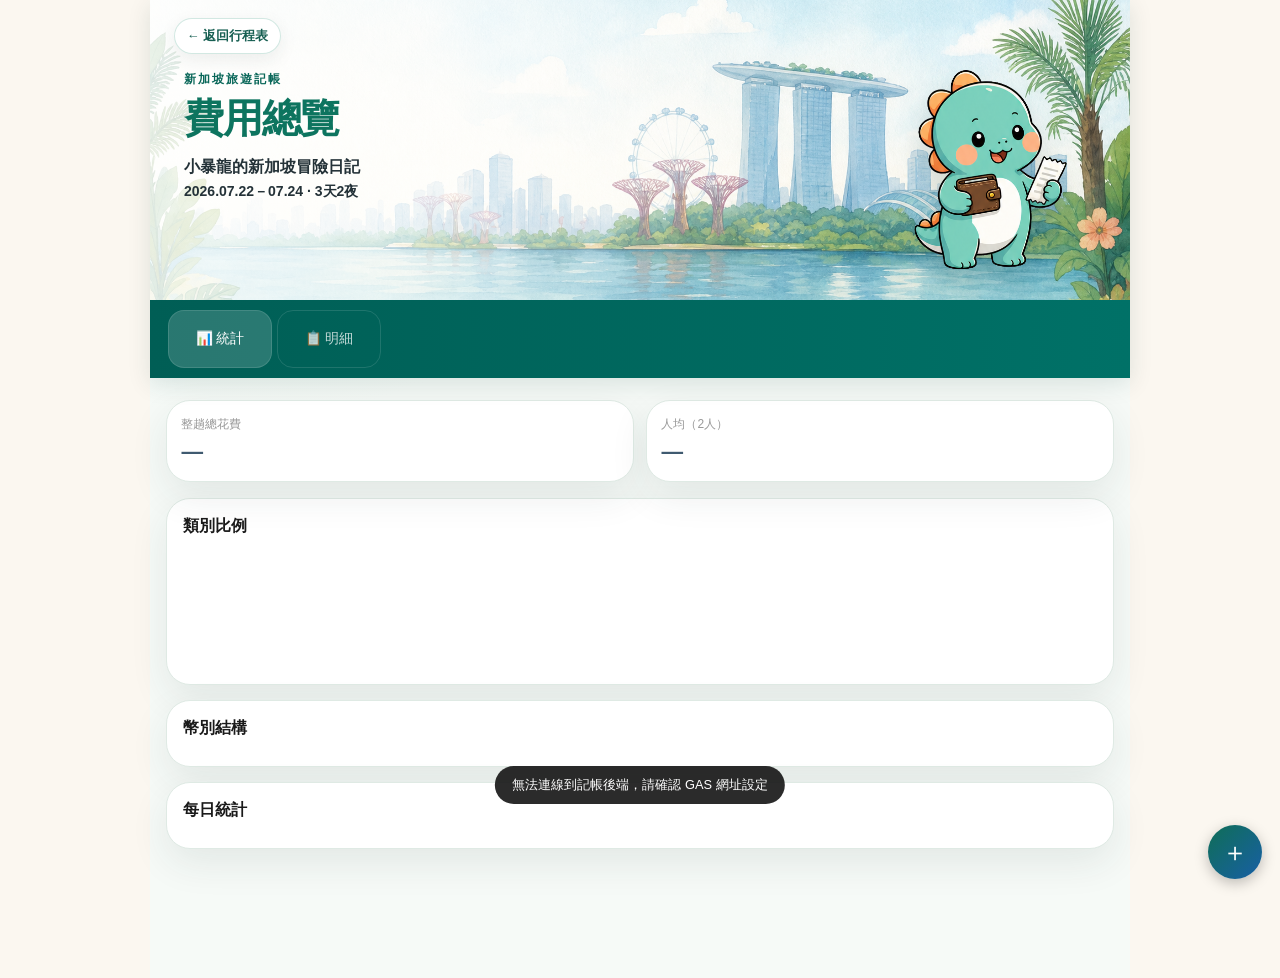
<file: singapore_expense_2026.html>
<!DOCTYPE html>
<html lang="zh-Hant">
<head>
<meta charset="UTF-8">
<meta name="viewport" content="width=device-width, initial-scale=1.0, maximum-scale=1.0">
<title>新加坡旅遊記帳</title>
<style>
  *, *::before, *::after { box-sizing: border-box; margin: 0; padding: 0; }
  html { font-size: clamp(16.5px, 2.4vw, 19px); }
  :root {
    --teal-dark: #3F5A70; --teal-mid: #7A9BAE; --teal-light: #A8C0CE; --teal-pale: #EAF1F4; --teal-border: #B7CBD6;
    --amber-dark: #8A6234; --amber-mid: #E0A85F; --amber-light: #EEC98C; --amber-pale: #FBF1E1; --amber-border: #F0D3A0;
    --blue-dark: #8A4530; --blue-mid: #E17A4C; --blue-light: #ED9F7B; --blue-pale: #FBE6DD; --blue-border: #F0BBA3;
    --coral: #C1633E; --purple: #7A5245; --pink: #C97C74; --gray: #8C8479;
    --text-primary: #1a1a1a; --text-secondary: #666; --text-hint: #999;
    --surface: #fff; --surface-2: #f7f7f5; --border: rgba(0,0,0,0.08);
    --radius: 0.625rem; --radius-sm: 0.375rem;
    --font: -apple-system, BlinkMacSystemFont, 'Segoe UI', 'Noto Sans TC', sans-serif;
  }
  html, body { font-family: var(--font); background: #FBF7F0; color: var(--text-primary); }
  body { max-width: 780px; margin: 0 auto; padding-bottom: 5rem; }

  /* 合併置頂列：Header + Tabs 一起黏在頂部 */
  .sticky-top { position: fixed; top: 0; left: 50%; transform: translateX(-50%); width: 100%; max-width: 780px; z-index: 50; }

  .hero {
    background: linear-gradient(150deg, rgba(0,0,0,0.26) 0%, rgba(0,0,0,0.1) 50%, rgba(0,0,0,0.22) 100%), linear-gradient(150deg, #5F7E93 0%, #C98A44 50%, #C85F35 100%);
    padding: 0.55rem 1.1rem 0.5rem; color: #fff; position: relative; overflow: hidden; flex-shrink: 0;
  }
  .hero-eyebrow { font-size: 0.6rem; letter-spacing: 0.1em; text-transform: uppercase; opacity: 0.85; margin-bottom: 0.15rem; }
  .hero-title { font-size: clamp(0.95rem, 2.2vw, 1.15rem); font-weight: 600; line-height: 1.2; margin-bottom: 0; }
  .hero-chips { display: flex; gap: 0.35rem; margin-top: 0.4rem; flex-wrap: wrap; align-items: center; }
  .hero-back { font-size: 0.65rem; color: #fff; text-decoration: none; opacity: 0.9; }

  .tabs { display: flex; background: var(--surface); border-bottom: 0.5px solid var(--border); }
  .tab-btn { flex: 1; padding: 0.7rem 0; text-align: center; border: none; background: none; font-family: var(--font); font-size: 0.85rem; font-weight: 500; color: var(--text-hint); cursor: pointer; position: relative; }
  .tab-btn.active { color: var(--text-primary); }
  .tab-btn.active::after { content: ''; position: absolute; bottom: 0; left: 20%; right: 20%; height: 2.5px; background: var(--teal-light); border-radius: 2px; }

  .content { padding: 1rem; padding-top: calc(1rem + var(--sticky-h, 88px)); }
  .panel { display: none; }
  .panel.active { display: block; }

  .stat-grid { display: grid; grid-template-columns: 1fr 1fr; gap: 0.75rem; margin-bottom: 1rem; }
  .stat-card { background: var(--surface); border: 0.5px solid var(--border); border-radius: var(--radius); padding: 0.9rem; }
  .stat-label { font-size: 0.72rem; color: var(--text-hint); margin-bottom: 0.3rem; }
  .stat-value { font-size: clamp(1.2rem, 2.8vw, 1.5rem); font-weight: 700; color: var(--teal-dark); }

  .section-card { background: var(--surface); border: 0.5px solid var(--border); border-radius: var(--radius); padding: 1rem; margin-bottom: 0.9rem; }
  .section-title { font-size: 0.85rem; font-weight: 600; margin-bottom: 0.7rem; color: var(--text-primary); }

  .donut-wrap { display: flex; align-items: center; gap: 1.2rem; }
  .donut-wrap svg { flex-shrink: 0; }
  .legend { display: flex; flex-direction: column; gap: 0.4rem; flex: 1; min-width: 0; }
  .legend-row { display: flex; align-items: center; justify-content: space-between; font-size: 0.78rem; padding: 0.25rem 0; gap: 0.5rem; }
  .legend-name { display: flex; align-items: center; gap: 0.4rem; color: var(--text-secondary); min-width: 0; }
  .legend-dot { width: 0.6rem; height: 0.6rem; border-radius: 50%; flex-shrink: 0; }

  /* 旅遊亮點卡 */
  .highlight-row { display: flex; justify-content: space-between; align-items: center; padding: 0.6rem 0; border-bottom: 0.5px solid var(--border); }
  .highlight-row:last-child { border-bottom: none; }
  .highlight-label { font-size: 0.72rem; color: var(--text-hint); margin-bottom: 0.2rem; }
  .highlight-main { font-size: 0.85rem; font-weight: 600; }
  .highlight-sub { font-size: 0.74rem; color: var(--text-secondary); }
  .highlight-amt { font-size: 0.95rem; font-weight: 700; color: var(--teal-dark); text-align: right; white-space: nowrap; }
  .highlight-amt-sub { font-size: 0.72rem; color: var(--text-hint); text-align: right; }

  /* 每日 Accordion */
  .day-accordion { border: 0.5px solid var(--border); border-radius: var(--radius); overflow: hidden; margin-bottom: 0.6rem; }
  .day-accordion:last-child { margin-bottom: 0; }
  .day-summary { display: flex; align-items: center; justify-content: space-between; padding: 0.75rem 0.9rem; background: var(--surface); cursor: pointer; user-select: none; gap: 0.6rem; }
  .day-summary-left { display: flex; align-items: center; gap: 0.6rem; min-width: 0; }
  .day-badge { background: var(--teal-pale); color: var(--teal-dark); border-radius: 0.4rem; padding: 0.25rem 0.5rem; font-size: 0.72rem; font-weight: 700; white-space: nowrap; flex-shrink: 0; }
  .day-summary-name { font-size: 0.85rem; font-weight: 600; }
  .day-summary-sub { font-size: 0.72rem; color: var(--text-hint); margin-top: 0.1rem; }
  .day-summary-right { display: flex; align-items: center; gap: 0.6rem; flex-shrink: 0; }
  .day-summary-amount { font-size: 0.9rem; font-weight: 700; color: var(--teal-dark); text-align: right; }
  .day-chevron { color: var(--text-hint); font-size: 0.72rem; transition: transform 0.2s; }
  .day-accordion.open .day-chevron { transform: rotate(180deg); }
  .day-detail { display: none; background: var(--surface-2); padding: 0.75rem 0.9rem; border-top: 0.5px solid var(--border); }
  .day-accordion.open .day-detail { display: block; }
  .mini-cat-row { display: flex; align-items: center; gap: 0.5rem; margin-bottom: 0.45rem; }
  .mini-cat-label { font-size: 0.72rem; color: var(--text-secondary); min-width: 4.4rem; flex-shrink: 0; white-space: nowrap; overflow: hidden; text-overflow: ellipsis; }
  .mini-bar-track { flex: 1; background: var(--border); border-radius: 4px; height: 0.45rem; }
  .mini-bar-fill { height: 100%; border-radius: 4px; }
  .mini-cat-amt { font-size: 0.72rem; color: var(--text-hint); min-width: 4.4rem; text-align: right; flex-shrink: 0; }
  .day-record { display: flex; align-items: center; justify-content: space-between; gap: 0.6rem; padding: 0.5rem 0; border-top: 0.5px solid var(--border); }
  .day-record-main { min-width: 0; }
  .day-record-desc { font-size: 0.78rem; font-weight: 500; }
  .day-record-place { font-size: 0.7rem; color: var(--text-hint); overflow: hidden; text-overflow: ellipsis; white-space: nowrap; }
  .day-record-amt { font-size: 0.78rem; font-weight: 700; color: var(--teal-dark); text-align: right; flex-shrink: 0; }
  .day-record-amt-sub { font-size: 0.68rem; color: var(--text-hint); text-align: right; }

  .expense-item { background: var(--surface); border: 0.5px solid var(--border); border-radius: var(--radius); padding: 0.8rem 0.9rem; margin-bottom: 0.6rem; }
  .expense-top { display: flex; justify-content: space-between; align-items: flex-start; gap: 0.5rem; }
  .expense-place { font-size: 0.88rem; font-weight: 600; }
  .expense-desc { font-size: 0.76rem; color: var(--text-secondary); margin-top: 0.15rem; }
  .expense-amt { font-size: 0.95rem; font-weight: 700; color: var(--teal-dark); white-space: nowrap; }
  .expense-meta { display: flex; gap: 0.4rem; margin-top: 0.5rem; flex-wrap: wrap; }
  .chip { background: rgba(255,255,255,0.18); border: 0.5px solid rgba(255,255,255,0.3); border-radius: 20px; padding: 0.1rem 0.55rem; font-size: 0.65rem; color: #fff; }
  .expense-del { font-size: 0.72rem; color: var(--coral); background: none; border: none; margin-top: 0.5rem; cursor: pointer; padding: 0; }

  .empty-hint { text-align: center; color: var(--text-hint); font-size: 0.82rem; padding: 2rem 0; }

  .fab { position: fixed; right: 1.1rem; bottom: 1.3rem; width: 3.4rem; height: 3.4rem; border-radius: 50%;
    background: linear-gradient(135deg, #0F6E56, #185FA5); color: #fff; border: none; font-size: 1.6rem;
    box-shadow: 0 4px 14px rgba(0,0,0,0.25); z-index: 200; }

  .modal-backdrop { display: none; position: fixed; inset: 0; background: rgba(0,0,0,0.5); z-index: 900; align-items: flex-end; justify-content: center; }
  .modal-backdrop.active { display: flex; }
  .modal-sheet { background: #fff; width: 100%; max-width: 780px; max-height: 88vh; overflow-y: auto; border-radius: 1rem 1rem 0 0; padding: 1.1rem 1.1rem 1.5rem; }
  .modal-head { display: flex; justify-content: space-between; align-items: center; margin-bottom: 0.9rem; }
  .modal-title { font-size: 1rem; font-weight: 600; }
  .modal-close { background: none; border: none; font-size: 1.3rem; color: var(--text-hint); cursor: pointer; }

  .form-group { margin-bottom: 0.85rem; }
  .form-label { font-size: 0.78rem; color: var(--text-secondary); margin-bottom: 0.3rem; display: block; }
  .form-input, .form-select, .form-textarea {
    width: 100%; padding: 0.55rem 0.7rem; border: 0.5px solid var(--border); border-radius: var(--radius-sm);
    font-size: 0.88rem; font-family: var(--font); background: var(--surface-2); color: var(--text-primary);
  }
  .form-textarea { resize: vertical; min-height: 2.5rem; }
  .form-row { display: flex; gap: 0.6rem; }
  .form-row > * { flex: 1; }

  .pill-group { display: flex; gap: 0.4rem; flex-wrap: wrap; }
  .pill { padding: 0.4rem 0.75rem; border-radius: 20px; border: 0.5px solid var(--border); background: var(--surface-2);
    font-size: 0.78rem; cursor: pointer; color: var(--text-secondary); }
  .pill.selected { background: var(--teal-light); color: #fff; border-color: var(--teal-light); }

  .receipt-box { border: 1.5px dashed var(--border); border-radius: var(--radius); padding: 1rem; text-align: center; margin-bottom: 0.9rem; background: linear-gradient(180deg, #fff, var(--surface-2)); }
  .receipt-actions { display: grid; grid-template-columns: 1fr; gap: 0.55rem; }
  .receipt-action { min-height: 3.8rem; display: flex; align-items: center; justify-content: center; gap: 0.45rem; font-weight: 700; }
  .receipt-action span { font-size: 1.15rem; line-height: 1; }
  .receipt-action small { font-size: 0.68rem; font-weight: 500; color: var(--text-hint); }
  .receipt-preview { max-width: 100%; max-height: 12rem; border-radius: var(--radius-sm); margin-bottom: 0.6rem; border: 0.5px solid var(--border); }
  .receipt-preview-actions { display: flex; justify-content: center; gap: 0.5rem; flex-wrap: wrap; margin-bottom: 0.6rem; }
  .btn { padding: 0.55rem 1rem; border-radius: var(--radius-sm); border: none; font-size: 0.82rem; font-family: var(--font); cursor: pointer; }
  .btn-outline { background: var(--surface-2); color: var(--text-primary); border: 0.5px solid var(--border); }
  .btn-primary { background: var(--teal-dark); color: #fff; }
  .btn-primary:disabled { opacity: 0.5; }
  .btn-block { width: 100%; padding: 0.75rem; font-size: 0.9rem; font-weight: 600; border-radius: var(--radius); }

  .toast { position: fixed; bottom: 6rem; left: 50%; transform: translateX(-50%); background: rgba(20,20,20,0.9);
    color: #fff; padding: 0.55rem 1.1rem; border-radius: 20px; font-size: 0.8rem; z-index: 1000; display: none; }
  @media (max-width: 520px) {
    .form-row { flex-direction: column; gap: 0.85rem; }
    .receipt-action { min-height: 3.2rem; }
  }
</style>
<meta name="theme-color" content="#1F8A70">
<meta name="description" content="Dino's Singapore Adventure｜小暴龍的新加坡冒險日記">
<meta property="og:title" content="Dino's Singapore Adventure">
<meta property="og:description" content="小暴龍的新加坡冒險日記">
<meta property="og:type" content="website">
<link rel="manifest" href="manifest.webmanifest">
<link rel="icon" href="assets/dino/dino-guide.svg" type="image/svg+xml">
<link rel="stylesheet" href="css/modern.css">
</head>
<body class="page-expense">

<div class="sticky-top">
<div class="hero expense-hero">
  <a class="expense-back-link" href="index.html" aria-label="返回行程表">← 返回行程表</a>
  <img class="expense-hero-dino" src="assets/dino/dino-budget-wallet.png" alt="小暴龍會計">
  <div class="hero-eyebrow">新加坡旅遊記帳</div>
  <div class="hero-title">費用總覽</div>
  <div class="hero-subtitle">小暴龍的新加坡冒險日記</div>
  <div class="hero-date">2026.07.22－07.24 · 3天2夜</div>
</div>

<div class="tabs">
  <button class="tab-btn active" onclick="switchTab('stats')">📊 統計</button>
  <button class="tab-btn" onclick="switchTab('list')">📋 明細</button>
</div>
</div>

<div class="content">

  <div id="loadStatus" style="display:none;font-size:0.72rem;color:var(--text-hint);margin-bottom:0.5rem;">更新資料中…</div>

  <div class="panel active" id="panel-stats">
    <div class="stat-grid">
      <div class="stat-card">
        <div class="stat-label">整趟總花費</div>
        <div class="stat-value" id="statTotal">—</div>
      </div>
      <div class="stat-card">
        <div class="stat-label">人均（2人）</div>
        <div class="stat-value" id="statPerPerson">—</div>
      </div>
    </div>

    <div class="section-card">
      <div class="section-title">類別比例</div>
      <div class="donut-wrap">
        <svg id="donutSvg" width="120" height="120" viewBox="0 0 120 120"></svg>
        <div class="legend" id="categoryLegend"></div>
      </div>
    </div>

    <div class="section-card">
      <div class="section-title">幣別結構</div>
      <div id="currencyBreakdown"></div>
    </div>

    <div class="section-card" id="highlightCard" style="display:none;">
      <div class="section-title">旅遊亮點</div>
      <div id="highlightContent"></div>
    </div>

    <div class="section-card">
      <div class="section-title">每日統計</div>
      <div id="dailyBreakdown"></div>
    </div>
  </div>

  <div class="panel" id="panel-list">
    <div id="expenseList"></div>
    <div class="empty-hint" id="emptyHint" style="display:none;">還沒有任何記錄，點右下角 ＋ 開始記帳</div>
  </div>

</div>

<button class="fab" onclick="openAddModal()">＋</button>

<div class="modal-backdrop" id="addModal" onclick="if(event.target===this) closeAddModal()">
  <div class="modal-sheet">
    <div class="modal-head">
      <div class="modal-title">新增記帳</div>
      <button class="modal-close" onclick="closeAddModal()">✕</button>
    </div>

    <div class="receipt-box" id="receiptBox">
      <div id="receiptPreviewWrap"></div>
      <input type="file" id="receiptInput" accept="image/*" style="display:none;" onchange="onReceiptSelected(event)">
      <div class="receipt-actions">
        <button type="button" class="btn btn-outline receipt-action" onclick="document.getElementById('receiptInput').click()"><span>📸</span>上傳 / 拍攝收據<small>照片圖庫或相機</small></button>
      </div>
      <button type="button" class="btn btn-primary" id="parseBtn" style="display:none;margin-top:0.6rem;" onclick="parseReceipt()">🔍 解析收據</button>
      <div id="parseStatus" style="font-size:0.75rem;color:var(--text-hint);margin-top:0.5rem;"></div>
    </div>

    <div class="form-group">
      <label class="form-label">地點／店名</label>
      <input class="form-input" id="fPlace" placeholder="例如：松發肉骨茶">
    </div>

    <div class="form-group">
      <label class="form-label">類別</label>
      <div class="pill-group" id="categoryPills">
        <button type="button" class="pill selected" data-val="餐飲" onclick="selectPill(this,'category')">🍜 餐飲</button>
        <button type="button" class="pill" data-val="交通" onclick="selectPill(this,'category')">🚗 交通</button>
        <button type="button" class="pill" data-val="購物/雜支" onclick="selectPill(this,'category')">🛍 購物/雜支</button>
        <button type="button" class="pill" data-val="門票" onclick="selectPill(this,'category')">🎡 門票</button>
        <button type="button" class="pill" data-val="住宿" onclick="selectPill(this,'category')">🏨 住宿</button>
        <button type="button" class="pill" data-val="機票" onclick="selectPill(this,'category')">✈ 機票</button>
        <button type="button" class="pill" data-val="保險/通訊" onclick="selectPill(this,'category')">🛡 保險/通訊</button>
      </div>
    </div>

    <div class="form-group">
      <label class="form-label">日期</label>
      <div class="pill-group" id="datePills">
        <button type="button" class="pill selected" data-val="7/22（三)" onclick="selectPill(this,'date')">7/22（三）</button>
        <button type="button" class="pill" data-val="7/23（四)" onclick="selectPill(this,'date')">7/23（四）</button>
        <button type="button" class="pill" data-val="7/24（五)" onclick="selectPill(this,'date')">7/24（五）</button>
      </div>
    </div>

    <div class="form-group">
      <label class="form-label">說明</label>
      <input class="form-input" id="fDescription" placeholder="例如：晚餐、早餐、車資">
    </div>

    <div class="form-group form-row">
      <div>
        <label class="form-label">金額</label>
        <input class="form-input" id="fAmount" type="number" inputmode="decimal" placeholder="0">
      </div>
      <div>
        <label class="form-label">幣別</label>
        <div class="pill-group" id="currencyPills">
          <button type="button" class="pill selected" data-val="SGD" onclick="selectPill(this,'currency')">S$ SGD</button>
          <button type="button" class="pill" data-val="TWD" onclick="selectPill(this,'currency')">NT$ TWD</button>
          <button type="button" class="pill" data-val="USD" onclick="selectPill(this,'currency')">$ USD</button>
        </div>
      </div>
    </div>

    <div class="form-group">
      <label class="form-label">品項明細</label>
      <textarea class="form-textarea" id="fItems" placeholder="例如：咖椰吐司 x2、Iced Milk Tea x2"></textarea>
    </div>

    <div class="form-group">
      <label class="form-label">備註</label>
      <textarea class="form-textarea" id="fNote"></textarea>
    </div>

    <button class="btn btn-primary btn-block" id="saveBtn" onclick="saveExpense()">💾 儲存記帳</button>
  </div>
</div>

<div class="toast" id="toast"></div>

<script>
  // ⚠️ 部署完 GAS 後，把下面換成你實際的 exec 網址
  const GAS_URL = 'https://script.google.com/macros/s/AKfycbxk-0wqric9gQQD6NucVGZUI4C-ucXVLYnNl1yI2jvODXwqSGuZmS9a2Eu194Ri1EcG7w/exec';
  const TRIP = 'singapore';

  const CATEGORY_COLORS = {
    '機票': '#4F8FA8',
    '住宿': '#E9B44C',
    '門票': '#F4A261',
    '樂園門票': '#F4A261',
    '交通': '#2A9D8F',
    '市內交通': '#2A9D8F',
    '餐飲': '#E76F51',
    '保險/通訊': '#6C8EAD',
    '購物/雜支': '#A8B5A2'
  };
  const FX_RATE = { SGD: 24.8, USD: 32.1, TWD: 1 };
  const CURRENCY_SYMBOL = { SGD: 'S$', USD: '$', TWD: 'NT$' };

  let selected = { currency: 'SGD', category: '餐飲', date: '7/22（三)' };

  function updateStickyHeight() {
    const el = document.querySelector('.sticky-top');
    if (el) document.documentElement.style.setProperty('--sticky-h', el.offsetHeight + 'px');
  }
  window.addEventListener('load', updateStickyHeight);
  window.addEventListener('resize', updateStickyHeight);
  updateStickyHeight();
  let allRows = [];

  function switchTab(id) {
    document.querySelectorAll('.tab-btn').forEach(b => b.classList.remove('active'));
    document.querySelectorAll('.panel').forEach(p => p.classList.remove('active'));
    document.getElementById('panel-' + id).classList.add('active');
    event.target.classList.add('active');
  }

  function selectPill(el, group) {
    el.parentElement.querySelectorAll('.pill').forEach(p => p.classList.remove('selected'));
    el.classList.add('selected');
    selected[group] = el.dataset.val;
  }

  function openAddModal() { document.getElementById('addModal').classList.add('active'); }
  function closeAddModal() {
    document.getElementById('addModal').classList.remove('active');
    resetForm();
  }

  function resetForm() {
    document.getElementById('fPlace').value = '';
    document.getElementById('fDescription').value = '';
    document.getElementById('fAmount').value = '';
    document.getElementById('fItems').value = '';
    document.getElementById('fNote').value = '';
    document.getElementById('receiptPreviewWrap').innerHTML = '';
    document.getElementById('parseBtn').style.display = 'none';
    document.getElementById('parseStatus').textContent = '';
    document.getElementById('receiptInput').value = '';
    receiptBase64 = null;
    receiptMediaType = null;
  }

  let receiptBase64 = null;
  let receiptMediaType = null;

  function setReceiptImage(dataUrl) {
    receiptBase64 = dataUrl.split(',')[1];
    receiptMediaType = (dataUrl.match(/^data:([^;]+);/) || [])[1] || 'image/jpeg';
    document.getElementById('receiptPreviewWrap').innerHTML =
      '<img class="receipt-preview" src="' + dataUrl + '" alt="收據預覽">' +
      '<div class="receipt-preview-actions">' +
      '<button type="button" class="btn btn-outline" onclick="clearReceipt()">✕ 清除照片</button>' +
      '<button type="button" class="btn btn-outline" onclick="document.getElementById(\'receiptInput\').click()">← 重新上傳</button>' +
      '</div>';
    document.getElementById('parseBtn').style.display = 'inline-block';
    document.getElementById('parseStatus').textContent = '已加入收據照片';
  }

  function clearReceipt() {
    document.getElementById('receiptPreviewWrap').innerHTML = '';
    document.getElementById('parseBtn').style.display = 'none';
    document.getElementById('parseStatus').textContent = '';
    document.getElementById('receiptInput').value = '';
    receiptBase64 = null;
    receiptMediaType = null;
  }

  function onReceiptSelected(evt) {
    const file = evt.target.files[0];
    if (!file) return;
    receiptMediaType = file.type || 'image/jpeg';
    const reader = new FileReader();
    reader.onload = function(e) {
      setReceiptImage(e.target.result);
    };
    reader.readAsDataURL(file);
  }

  async function parseReceipt() {
    if (!receiptBase64) return;
    const statusEl = document.getElementById('parseStatus');
    statusEl.textContent = '解析中，請稍候…';
    try {
      const res = await fetch(GAS_URL, {
        method: 'POST',
        headers: { 'Content-Type': 'text/plain;charset=utf-8' },
        body: JSON.stringify({ action: 'parseReceipt', image: receiptBase64, mediaType: receiptMediaType })
      });
      const result = await res.json();
      if (!result.success) {
        statusEl.textContent = '解析失敗：' + (result.error || '未知錯誤');
        return;
      }
      const d = result.data;
      if (d.place) document.getElementById('fPlace').value = d.place;
      if (d.description) document.getElementById('fDescription').value = d.description;
      if (d.amount) document.getElementById('fAmount').value = d.amount;
      if (d.items) document.getElementById('fItems').value = d.items;
      if (d.currency) {
        document.querySelectorAll('#currencyPills .pill').forEach(p => {
          p.classList.toggle('selected', p.dataset.val === d.currency);
        });
        selected.currency = d.currency;
      }
      if (d.category) {
        document.querySelectorAll('#categoryPills .pill').forEach(p => {
          p.classList.toggle('selected', p.dataset.val === d.category);
        });
        selected.category = d.category;
      }
      statusEl.textContent = '✅ 解析完成，請確認欄位是否正確';
    } catch (err) {
      statusEl.textContent = '解析發生錯誤，請手動輸入';
    }
  }

  async function saveExpense() {
    const amount = parseFloat(document.getElementById('fAmount').value);
    if (!amount || amount <= 0) {
      showToast('請輸入正確的金額');
      return;
    }
    const payload = {
      action: 'saveExpense',
      trip: TRIP,
      date: selected.date,
      place: document.getElementById('fPlace').value,
      description: document.getElementById('fDescription').value,
      amount: amount,
      currency: selected.currency,
      category: selected.category,
      items: document.getElementById('fItems').value,
      note: document.getElementById('fNote').value
    };
    const saveBtn = document.getElementById('saveBtn');
    saveBtn.disabled = true;
    try {
      const res = await fetch(GAS_URL, {
        method: 'POST',
        headers: { 'Content-Type': 'text/plain;charset=utf-8' },
        body: JSON.stringify(payload)
      });
      const result = await res.json();
      if (result.success) {
        showToast('已儲存！');
        closeAddModal();
        loadData(true);
      } else {
        showToast('儲存失敗：' + (result.error || ''));
      }
    } catch (err) {
      showToast('連線失敗，請稍後再試');
    }
    saveBtn.disabled = false;
  }

  async function deleteExpense(row) {
    if (!confirm('確定要刪除這筆記錄嗎？')) return;
    try {
      const res = await fetch(GAS_URL, {
        method: 'POST',
        headers: { 'Content-Type': 'text/plain;charset=utf-8' },
        body: JSON.stringify({ action: 'deleteExpense', trip: TRIP, row: row })
      });
      const result = await res.json();
      if (result.success) { showToast('已刪除'); loadData(true); }
      else showToast('刪除失敗');
    } catch (err) { showToast('連線失敗'); }
  }

  function showToast(msg) {
    const t = document.getElementById('toast');
    t.textContent = msg;
    t.style.display = 'block';
    setTimeout(() => t.style.display = 'none', 2200);
  }

  function twdOf(row) {
    const amt = Number(row['金額']) || 0;
    const cur = row['幣別'] || 'TWD';
    return Math.round(amt * (FX_RATE[cur] || 1));
  }

  const LOCAL_CACHE_KEY = 'expenseCache_' + TRIP;

  function readLocalCache() {
    try {
      const raw = localStorage.getItem(LOCAL_CACHE_KEY);
      return raw ? JSON.parse(raw) : null;
    } catch (err) { return null; }
  }

  function writeLocalCache(rows) {
    try {
      localStorage.setItem(LOCAL_CACHE_KEY, JSON.stringify({ rows: rows, savedAt: Date.now() }));
    } catch (err) { /* 容量不足或無痕模式時忽略即可 */ }
  }

  function showLoadingState(isLoading) {
    const el = document.getElementById('loadStatus');
    if (el) el.style.display = isLoading ? 'block' : 'none';
  }

  // forceFresh = true：存檔/刪除後呼叫，一律等待網路回應，不先顯示本地快取，避免看到存檔前的舊資料
  // forceFresh = false（預設）：一般開啟頁面，先顯示本地快取讓畫面秒開，背景再換成最新資料
  async function loadData(forceFresh) {
    if (!forceFresh) {
      const cached = readLocalCache();
      if (cached && cached.rows) {
        allRows = cached.rows;
        renderStats();
        renderList();
      } else {
        showLoadingState(true);
      }
    } else {
      showLoadingState(true);
    }

    try {
      const res = await fetch(GAS_URL + '?trip=' + TRIP);
      const result = await res.json();
      if (!result.success) { showToast('讀取失敗：' + result.error); showLoadingState(false); return; }
      allRows = result.rows || [];
      writeLocalCache(allRows);
      renderStats();
      renderList();
    } catch (err) {
      if (!(readLocalCache() && !forceFresh)) {
        showToast('無法連線到記帳後端，請確認 GAS 網址設定');
      }
    }
    showLoadingState(false);
  }

  const CATEGORY_ICONS = {
    '機票': '✈', '住宿': '🏨', '門票': '🎡', '交通': '🚗',
    '餐飲': '🍜', '保險/通訊': '🛡', '購物/雜支': '🛍'
  };
  // 標準日期 key（不含星期文字），用來把 Sheet 回傳的各種日期格式歸到同一天
  const DAY_META = {
    '7/22': { label: 'Day 1', full: '7/22（三)' },
    '7/23': { label: 'Day 2', full: '7/23（四)' },
    '7/24': { label: 'Day 3', full: '7/24（五)' }
  };
  const DAY_ORDER = Object.keys(DAY_META);

  // 防呆：Google Sheet 常把看起來像日期的字串自動轉成 Date，讀回來可能變成
  // "2026/7/22"、"2026-07-22"、ISO 字串、或原本存進去的 "7/22（三)"，這裡統一轉成 "7/22" 這種 key
  function normalizeDayKey(raw) {
    if (!raw) return '';
    const s = String(raw).trim();
    let m = s.match(/^(\d{4})-(\d{2})-(\d{2})T/);          // ISO 帶時間
    if (m) return parseInt(m[2]) + '/' + parseInt(m[3]);
    m = s.match(/^(\d{4})[\/\-.](\d{1,2})[\/\-.](\d{1,2})/); // 2026/7/22、2026-07-22
    if (m) return parseInt(m[2]) + '/' + parseInt(m[3]);
    m = s.match(/^(\d{1,2})\/(\d{1,2})/);                    // 7/22、7/22（三)
    if (m) return parseInt(m[1]) + '/' + parseInt(m[2]);
    return s;
  }
  function dayFullLabel(key) { return (DAY_META[key] && DAY_META[key].full) || key; }
  function dayBadge(key) { return (DAY_META[key] && DAY_META[key].label) || '—'; }

  function renderStats() {
    const total = allRows.reduce((s, r) => s + twdOf(r), 0);
    document.getElementById('statTotal').textContent = total ? 'NT$' + total.toLocaleString() : '—';
    document.getElementById('statPerPerson').textContent = total ? 'NT$' + Math.round(total / 2).toLocaleString() : '—';

    const catTotals = {};
    allRows.forEach(r => {
      const cat = r['類別'] || '購物/雜支';
      catTotals[cat] = (catTotals[cat] || 0) + twdOf(r);
    });
    const catKeys = Object.keys(catTotals);
    renderDonut(catKeys, catTotals, total || 1);
    document.getElementById('categoryLegend').innerHTML = catKeys.map(k => {
      const pct = total ? (catTotals[k] / total * 100).toFixed(1) : '0';
      return '<div class="legend-row"><span class="legend-name"><span class="legend-dot" style="background:' + (CATEGORY_COLORS[k] || '#999') + '"></span>' + k + '</span><span>NT$' + catTotals[k].toLocaleString() + '（' + pct + '%）</span></div>';
    }).join('') || '<div class="empty-hint">尚無資料</div>';

    const curTotals = {};
    allRows.forEach(r => {
      const cur = r['幣別'] || 'TWD';
      curTotals[cur] = (curTotals[cur] || 0) + (Number(r['金額']) || 0);
    });
    document.getElementById('currencyBreakdown').innerHTML = Object.keys(curTotals).map(cur =>
      '<div class="legend-row"><span class="legend-name">' + (CURRENCY_SYMBOL[cur] || '') + ' ' + cur + '</span><span>' + curTotals[cur].toLocaleString() + '（≈NT$' + Math.round(curTotals[cur] * (FX_RATE[cur] || 1)).toLocaleString() + '）</span></div>'
    ).join('') || '<div class="empty-hint">尚無資料</div>';

    renderHighlights(allRows);
    renderDayAccordions(allRows);
  }

  // SVG 甜甜圈圖（沿用沖繩版做法，改吃 { catKey: 金額 } 物件）
  function renderDonut(keys, totals, total) {
    const cx = 60, cy = 60, r = 48, inner = 28;
    let angle = -Math.PI / 2;
    let paths = '';
    keys.forEach(k => {
      const v = totals[k];
      if (!v) return;
      const sweep = (v / total) * 2 * Math.PI;
      const x1 = cx + r * Math.cos(angle), y1 = cy + r * Math.sin(angle);
      angle += sweep;
      const x2 = cx + r * Math.cos(angle), y2 = cy + r * Math.sin(angle);
      const xi1 = cx + inner * Math.cos(angle), yi1 = cy + inner * Math.sin(angle);
      const xi2 = cx + inner * Math.cos(angle - sweep), yi2 = cy + inner * Math.sin(angle - sweep);
      const large = sweep > Math.PI ? 1 : 0;
      const color = CATEGORY_COLORS[k] || '#999';
      paths += '<path d="M' + x1.toFixed(1) + ',' + y1.toFixed(1) + ' A' + r + ',' + r + ' 0 ' + large + ',1 ' + x2.toFixed(1) + ',' + y2.toFixed(1) + ' L' + xi1.toFixed(1) + ',' + yi1.toFixed(1) + ' A' + inner + ',' + inner + ' 0 ' + large + ',0 ' + xi2.toFixed(1) + ',' + yi2.toFixed(1) + ' Z" fill="' + color + '" opacity="0.92"/>';
    });
    document.getElementById('donutSvg').innerHTML = paths;
  }

  // 旅遊亮點卡：最大一筆消費、最花錢的一天
  function renderHighlights(rows) {
    const valid = rows.filter(r => (Number(r['金額']) || 0) > 0);
    const card = document.getElementById('highlightCard');
    if (!valid.length) { card.style.display = 'none'; return; }
    card.style.display = 'block';

    const maxRec = valid.reduce((a, b) => twdOf(b) > twdOf(a) ? b : a);
    const cur = maxRec['幣別'] || 'TWD';
    const symbol = CURRENCY_SYMBOL[cur] || '';

    const dayTotals = DAY_ORDER.map(key => ({
      key, total: valid.filter(r => normalizeDayKey(r['日期']) === key).reduce((s, r) => s + twdOf(r), 0)
    }));
    const maxDay = dayTotals.reduce((a, b) => b.total > a.total ? b : a);

    document.getElementById('highlightContent').innerHTML =
      '<div class="highlight-row">' +
        '<div><div class="highlight-label">最大一筆</div>' +
        '<div class="highlight-main">' + (maxRec['說明'] || maxRec['地點/店名'] || maxRec['地點／店名'] || '') + '</div>' +
        '<div class="highlight-sub">' + (maxRec['地點/店名'] || maxRec['地點／店名'] || '') + '</div></div>' +
        '<div><div class="highlight-amt">' + symbol + (Number(maxRec['金額'])||0).toLocaleString() + '</div>' +
        (cur !== 'TWD' ? '<div class="highlight-amt-sub">≈ NT$' + twdOf(maxRec).toLocaleString() + '</div>' : '') + '</div>' +
      '</div>' +
      '<div class="highlight-row">' +
        '<div><div class="highlight-label">最花錢的一天</div>' +
        '<div class="highlight-main">' + dayFullLabel(maxDay.key) + '</div></div>' +
        '<div class="highlight-amt">NT$' + Math.round(maxDay.total).toLocaleString() + '</div>' +
      '</div>';
  }

  // 每日 Accordion：預設收合，展開顯示當日類別 mini bar + 逐筆明細
  function renderDayAccordions(rows) {
    const container = document.getElementById('dailyBreakdown');
    container.innerHTML = '';
    const keys = DAY_ORDER.slice();
    // 若資料裡出現不在既定日期清單的 key（例如行程外的日期），補到最後
    rows.forEach(r => { const k = normalizeDayKey(r['日期']) || '未分類'; if (!keys.includes(k)) keys.push(k); });

    if (!rows.length) { container.innerHTML = '<div class="empty-hint">尚無資料</div>'; return; }

    keys.forEach(key => {
      const dayRows = rows.filter(r => (normalizeDayKey(r['日期']) || '未分類') === key);
      const dayTotal = dayRows.reduce((s, r) => s + twdOf(r), 0);

      const acc = document.createElement('div');
      acc.className = 'day-accordion';

      const summary = document.createElement('div');
      summary.className = 'day-summary';
      summary.innerHTML =
        '<div class="day-summary-left">' +
          '<div class="day-badge">' + dayBadge(key) + '</div>' +
          '<div><div class="day-summary-name">' + dayFullLabel(key) + '</div>' +
          '<div class="day-summary-sub">' + dayRows.length + ' 筆消費</div></div>' +
        '</div>' +
        '<div class="day-summary-right">' +
          '<div class="day-summary-amount">NT$' + Math.round(dayTotal).toLocaleString() + '</div>' +
          '<div class="day-chevron">▼</div>' +
        '</div>';
      summary.onclick = () => acc.classList.toggle('open');

      const detail = document.createElement('div');
      detail.className = 'day-detail';

      if (!dayRows.length) {
        detail.innerHTML = '<div class="empty-hint" style="padding:0.5rem 0;">本日無消費記錄</div>';
      } else {
        const catAmt = {};
        dayRows.forEach(r => {
          const cat = r['類別'] || '購物/雜支';
          catAmt[cat] = (catAmt[cat] || 0) + twdOf(r);
        });
        const dayMax = Math.max(...Object.values(catAmt), 1);
        const miniBars = Object.keys(catAmt).map(cat => {
          const amt = catAmt[cat];
          return '<div class="mini-cat-row">' +
            '<div class="mini-cat-label">' + (CATEGORY_ICONS[cat] || '📦') + ' ' + cat + '</div>' +
            '<div class="mini-bar-track"><div class="mini-bar-fill" style="width:' + Math.round(amt / dayMax * 100) + '%;background:' + (CATEGORY_COLORS[cat] || '#999') + '"></div></div>' +
            '<div class="mini-cat-amt">NT$' + Math.round(amt).toLocaleString() + '</div>' +
          '</div>';
        }).join('');

        const recRows = dayRows.map(r => {
          const cur = r['幣別'] || 'TWD';
          const symbol = CURRENCY_SYMBOL[cur] || '';
          const twd = twdOf(r);
          return '<div class="day-record">' +
            '<div class="day-record-main">' +
              '<div class="day-record-desc">' + (r['說明'] || '') + '</div>' +
              '<div class="day-record-place">' + (r['地點/店名'] || r['地點／店名'] || '') + '</div>' +
            '</div>' +
            '<div>' +
              '<div class="day-record-amt">' + symbol + (Number(r['金額'])||0).toLocaleString() + '</div>' +
              (cur !== 'TWD' ? '<div class="day-record-amt-sub">≈ NT$' + twd.toLocaleString() + '</div>' : '') +
            '</div>' +
          '</div>';
        }).join('');

        detail.innerHTML = miniBars + recRows;
      }

      acc.appendChild(summary);
      acc.appendChild(detail);
      container.appendChild(acc);
    });
  }

  function renderList() {
    const listEl = document.getElementById('expenseList');
    const emptyEl = document.getElementById('emptyHint');
    if (!allRows.length) {
      listEl.innerHTML = '';
      emptyEl.style.display = 'block';
      return;
    }
    emptyEl.style.display = 'none';
    listEl.innerHTML = allRows.slice().reverse().map(r => {
      const cur = r['幣別'] || 'TWD';
      const amount = Number(r['金額']) || 0;
      const twd = twdOf(r);
      const category = r['類別'] || '';
      const items = r['品項明細'] || r['品項'] || '';
      return '<div class="expense-item">' +
        '<div class="expense-top">' +
          '<div><div class="expense-place">' + (r['地點/店名'] || r['地點／店名'] || '') + '</div>' +
          '<div class="expense-desc">' + (r['說明'] || '') + '</div></div>' +
          '<div><div class="expense-amt">' + (CURRENCY_SYMBOL[cur] || '') + amount.toLocaleString() + '</div>' +
          (cur !== 'TWD' ? '<div class="day-record-amt-sub">≈ NT$' + twd.toLocaleString() + '</div>' : '') + '</div>' +
        '</div>' +
        '<div class="expense-meta">' +
          '<span class="chip">' + (r['日期'] || '') + '</span>' +
          '<span class="chip">' + ((CATEGORY_ICONS[category] || '') + ' ' + category).trim() + '</span>' +
        '</div>' +
        (items ? '<div class="expense-desc" style="margin-top:0.4rem;">🧾 ' + items + '</div>' : '') +
        (r['備註'] ? '<div class="expense-desc" style="margin-top:0.4rem;">📝 ' + r['備註'] + '</div>' : '') +
        '<button class="expense-del" onclick="deleteExpense(' + r._row + ')">刪除</button>' +
      '</div>';
    }).join('');
  }

  loadData();
</script>

<script src="js/app.js" defer></script>
</body>
</html>
</file>
<file: css/modern.css>
:root{--brand:#1F8A70;--brand-light:#4DB6AC;--accent:#FFC857;--bg:#F6FAF7;--danger:#E76F51;--ink:#243238;--muted:#68777b;--card:#fff;--line:#dfeae4;--shadow:0 14px 38px rgba(36,50,56,.09);--r:24px}
html{font-size:16px;scroll-behavior:smooth}body{max-width:980px!important;background:radial-gradient(circle at 10% 0,#e4f6ed,transparent 32%),var(--bg)!important;color:var(--ink)!important;padding-bottom:92px}.sticky-top{max-width:980px!important;background:rgba(246,250,247,.88);backdrop-filter:blur(18px);box-shadow:0 1px 0 rgba(36,50,56,.08)}
.hero{min-height:190px;padding:24px 28px 22px!important;background:linear-gradient(125deg,#0e705b,#33a889)!important;border-radius:0 0 34px 34px;color:#fff;isolation:isolate}.hero:before{content:"";position:absolute;inset:0;background:radial-gradient(circle at 75% 18%,rgba(255,255,255,.24),transparent 22%),linear-gradient(180deg,transparent 55%,rgba(0,0,0,.08));z-index:-1}.hero:after{content:""!important;width:170px;height:170px;right:16px!important;top:14px!important;background:url('../assets/dino/dino-guide.svg') center/contain no-repeat;opacity:1!important}.hero-eyebrow{font-size:.72rem!important;font-weight:800;letter-spacing:.16em!important}.hero-title{font-size:clamp(1.45rem,5vw,2.25rem)!important;max-width:60%;font-weight:900!important;line-height:1.12!important;margin-top:8px}.hero-title:after{content:"\A小暴龍的新加坡冒險日記";white-space:pre;font-size:.78rem;font-weight:600;opacity:.86}.hero-chips{margin-top:16px!important}.chip{padding:6px 12px!important;background:rgba(255,255,255,.16)!important;border:1px solid rgba(255,255,255,.24)!important;font-weight:700}
.tab-bar,.tabs{padding:9px 10px 8px;gap:5px;overflow-x:auto;background:transparent!important;border:0!important}.tab-btn{min-width:82px;border-radius:16px!important;padding:9px 8px!important}.tab-btn.active{background:#fff;color:var(--brand)!important;box-shadow:0 7px 20px rgba(31,138,112,.12)}.tab-btn:after{display:none}.tab-dot{display:none}.tab-label{font-weight:800!important}.tab-sub{font-size:.62rem!important}
.tab-content,.content{padding:22px 16px!important;padding-top:calc(22px + var(--sticky-h,270px))!important}.day-header{border:0!important;border-radius:var(--r)!important;padding:20px!important;box-shadow:var(--shadow);background:#fff!important}.day-num{color:var(--brand)!important;font-weight:900!important}.day-date{color:var(--ink)!important;font-size:1rem!important}.day-tagline{color:var(--muted)!important}.timeline{padding-left:32px}.timeline:before{left:10px!important;width:2px!important;background:linear-gradient(var(--brand-light),#dbe9e2)!important}.dot{left:-28px!important;width:16px!important;height:16px!important;border:4px solid var(--bg)!important;box-shadow:0 0 0 2px var(--brand-light)!important}.entry{margin-bottom:16px!important}.card,.budget-card,.mrt-card,.info-card,.section-card,.stat-card{border:1px solid var(--line)!important;border-radius:var(--r)!important;box-shadow:var(--shadow);transition:.2s ease;background:var(--card)!important}.card{padding:18px!important}.card:hover{transform:translateY(-2px);box-shadow:0 18px 44px rgba(36,50,56,.12)}.card-title{font-size:1rem!important;font-weight:850!important}.card-time{background:var(--brand)!important}.tag{padding:4px 9px!important}.tip{border-radius:14px!important;background:#f0f8f4!important;border-left:4px solid var(--accent);padding:10px 12px!important}.tip:before{content:"🦖 小暴龍提醒：";font-weight:800;color:var(--brand)}
.budget-head-bar{background:linear-gradient(115deg,var(--brand),var(--brand-light))!important;padding:20px!important}.budget-total{background:#eaf7f1!important}.budget-total-label,.budget-total-amt{color:var(--brand)!important}.expense-fab{width:auto!important;height:56px!important;border-radius:18px!important;padding:0 20px;right:max(18px,calc((100vw - 940px)/2));background:linear-gradient(135deg,var(--brand),#126d9a)!important;font-size:0!important}.expense-fab:after{content:"🧾  Travel Wallet";font-size:.9rem;font-weight:850}.lock-btn,.btn-primary{background:var(--brand)!important}.lock-screen{background:#fff;border:1px solid var(--line);border-radius:var(--r);box-shadow:var(--shadow)}
@media(max-width:520px){.hero{min-height:174px;padding:20px 18px!important}.hero:after{width:132px;height:132px;right:0!important;top:28px!important}.hero-title{max-width:67%;font-size:1.45rem!important}.tab-content,.content{padding-left:12px!important;padding-right:12px!important}.tab-bar{justify-content:flex-start}.card-head{flex-direction:column-reverse}.card-time{align-self:flex-start}.expense-fab{right:14px}}
@media(prefers-reduced-motion:reduce){*{scroll-behavior:auto!important;transition:none!important}}
/* 2026 visual direction: illustrated hero + compact-on-scroll navigation */
.sticky-top{transition:transform .28s ease,box-shadow .28s ease;background:#075f55}.hero{min-height:300px!important;padding:40px 34px 30px!important;background:linear-gradient(180deg,rgba(181,229,255,.96),rgba(225,247,241,.96))!important;color:var(--ink)!important;border-radius:0!important}.hero:before{background:radial-gradient(circle at 85% 15%,#fff 0 5%,transparent 6%),radial-gradient(circle at 75% 28%,rgba(255,255,255,.8) 0 7%,transparent 8%),linear-gradient(180deg,transparent 62%,rgba(31,138,112,.16))!important}.hero:after{background:url('../assets/dino/dino-hero-camera.png') center/contain no-repeat!important;width:220px!important;height:250px!important;right:3%!important;top:40px!important;filter:drop-shadow(0 16px 14px rgba(20,65,55,.18))}.hero-eyebrow{color:#0b685a;opacity:1!important}.hero-title{font-size:clamp(2rem,6vw,3.35rem)!important;max-width:62%;color:#0d745f!important;letter-spacing:-.03em}.hero-title:after{content:"\A小暴龍的新加坡冒險日記\A2026.07.22－07.24 · 3天2夜"!important;color:#243238;font-size:.88rem!important;line-height:2}.chip{background:#fff!important;color:#175f52!important;border-color:rgba(31,138,112,.18)!important}.tab-bar{background:linear-gradient(90deg,#005e55,#007167)!important;padding:10px 18px!important}.tab-btn{color:rgba(255,255,255,.76)!important}.tab-btn.active{background:rgba(255,255,255,.16)!important;color:#fff!important;box-shadow:none}.sticky-top.is-compact .hero{height:0!important;min-height:0!important;padding-top:0!important;padding-bottom:0!important;opacity:0;pointer-events:none}.sticky-top.is-compact .tab-bar{padding-top:6px!important;padding-bottom:6px!important}.sticky-top.is-compact .tab-sub{display:none}.sticky-top.is-compact .tab-btn{padding:7px 8px!important}.adventure-dashboard{max-width:980px;margin:0 auto;padding:calc(var(--sticky-h,390px) + 18px) 16px 6px}.quick-actions{display:grid;grid-template-columns:repeat(6,1fr);gap:10px;background:#fff;border:1px solid var(--line);border-radius:26px;padding:18px;box-shadow:var(--shadow)}.quick-actions a{display:flex;flex-direction:column;align-items:center;gap:7px;text-align:center;text-decoration:none;color:var(--ink);font-weight:800;font-size:.72rem;padding:13px 6px;border-radius:18px;background:#fbfdfc;border:1px solid #edf3ef}.quick-actions span{font-size:1.45rem}.dashboard-grid{display:grid;grid-template-columns:repeat(4,1fr);gap:12px;margin-top:14px}.dash-card{min-height:150px;padding:18px;border-radius:22px;background:#fff;border:1px solid var(--line);box-shadow:var(--shadow)}.dash-kicker{color:var(--brand);font-size:.78rem;font-weight:900;margin-bottom:12px}.dash-main{font-size:1.2rem;margin-bottom:8px}.dash-card p{font-size:.75rem;color:var(--muted);line-height:1.5;margin-top:8px}.weather-card{background:linear-gradient(145deg,#edf9ff,#fff)}.dino-tip-card{display:flex;align-items:flex-end;justify-content:space-between;overflow:hidden}.dino-tip-card img{width:88px;max-height:110px;object-fit:contain}.tab-content{padding-top:20px!important}.tab-content::before{content:"行程總覽";display:block;font-size:1.4rem;font-weight:900;color:#0b685a;margin:2px 2px 18px}.sticky-top.is-compact + .adventure-dashboard{padding-top:92px}
@media(max-width:760px){.hero{min-height:260px!important;padding:28px 20px!important}.hero:after{width:150px!important;height:185px!important;right:-5px!important;top:64px!important}.hero-title{font-size:1.85rem!important;max-width:72%}.quick-actions{grid-template-columns:repeat(3,1fr);padding:12px}.dashboard-grid{grid-template-columns:1fr 1fr}.adventure-dashboard{padding-left:12px;padding-right:12px}.tab-bar{overflow-x:auto;justify-content:flex-start}.tab-btn{min-width:86px}}
@media(max-width:460px){.dashboard-grid{grid-template-columns:1fr}.hero{min-height:238px!important}.hero-title{font-size:1.55rem!important}.hero:after{width:126px!important;height:158px!important}.quick-actions a{font-size:.67rem}}

.quick-actions{display:none!important}.dashboard-grid{margin-top:0}.dino-tip-card img{width:108px;max-height:128px;object-fit:contain;background:transparent!important;image-rendering:auto}.dash-card strong{line-height:1.45}


/* v4 header alignment and typography fixes */
.hero-title::after{content:none!important;display:none!important}
.hero-meta,.hero-date{position:relative;z-index:1;color:#243238;font-weight:700;line-height:1.35}
.hero-meta{font-size:clamp(.9rem,2vw,1.05rem);margin-top:16px}
.hero-date{font-size:clamp(.78rem,1.7vw,.92rem);margin-top:4px}
.page-index .hero-title,.page-expense .hero-title{font-size:clamp(2rem,6vw,3.35rem)!important;line-height:1.08!important;letter-spacing:-.03em!important}
.page-expense .hero{min-height:300px!important;padding:40px 34px 30px!important}
.page-expense .hero-title{max-width:62%;color:#0d745f!important}
.page-expense .hero-eyebrow{color:#0b685a!important}
.page-expense .hero-chips{margin-top:16px!important}
.page-expense .tabs{background:linear-gradient(90deg,#005e55,#007167)!important;padding:10px 18px!important}
.page-expense .tab-btn{color:rgba(255,255,255,.76)!important}
.page-expense .tab-btn.active{background:rgba(255,255,255,.16)!important;color:#fff!important}
.page-expense .sticky-top.is-compact .hero{height:0!important;min-height:0!important;padding-top:0!important;padding-bottom:0!important;opacity:0;pointer-events:none}
.page-expense .sticky-top.is-compact .tabs{padding-top:6px!important;padding-bottom:6px!important}
@media(max-width:760px){
  .page-index .hero-title,.page-expense .hero-title{font-size:1.85rem!important;max-width:72%!important}
  .page-index .hero-meta,.page-expense .hero-meta{font-size:.88rem;margin-top:12px}
  .page-index .hero-date,.page-expense .hero-date{font-size:.78rem}
  .page-expense .hero{min-height:260px!important;padding:28px 20px!important}
}
@media(max-width:460px){
  .page-index .hero-title,.page-expense .hero-title{font-size:1.55rem!important}
}

/* v5: unified hero copy, typography system and Singapore palette */
:root{
  --font-size-caption:.75rem;
  --font-size-body:.875rem;
  --font-size-body-lg:1rem;
  --font-size-section:1.125rem;
  --font-size-page:clamp(1.8rem,4.2vw,2.5rem);
  --line-height-body:1.6;
}
html{font-size:16px!important}
body{font-size:var(--font-size-body)!important;line-height:var(--line-height-body)!important}
.hero-title::after{content:none!important;display:none!important}
.hero-title{
  font-size:var(--font-size-page)!important;
  line-height:1.12!important;
  max-width:62%!important;
  margin-top:8px!important;
  letter-spacing:-.025em!important;
}
.hero-subtitle{
  position:relative;
  z-index:1;
  margin-top:16px;
  color:#243238;
  font-size:var(--font-size-body-lg)!important;
  font-weight:700;
  line-height:1.4;
}
.hero-date{
  font-size:var(--font-size-body)!important;
  font-weight:600!important;
  line-height:1.4!important;
  margin-top:3px!important;
}
.hero-eyebrow,.tab-sub,.stat-label,.highlight-label,.day-summary-sub,
.mini-cat-label,.mini-cat-amt,.day-record-place,.day-record-amt-sub,
.form-label,.legend-row,.chart-legend-row,.chart-legend-pct,.note,
.info-label,.info-subtitle,.map-link,.mrt-tap-hint,.tag,.cost{
  font-size:var(--font-size-caption)!important;
}
.card-desc,.card-desc-list,.expense-desc,.day-record-desc,.info-val,
.info-notice,.budget-label,.budget-amt,.highlight-sub,.empty-hint,
.dash-card p,.tab-label,.expense-place,.day-summary-name{
  font-size:var(--font-size-body)!important;
  line-height:var(--line-height-body)!important;
}
.card-title,.budget-head-title,.section-title,.info-title,.dash-kicker,
.highlight-main,.day-summary-amount,.expense-amt,.day-record-amt,
.budget-total-label{
  font-size:var(--font-size-body-lg)!important;
  line-height:1.4!important;
}
.day-num,.tab-content::before{font-size:var(--font-size-section)!important;line-height:1.35!important}
.stat-value,.budget-total-amt{font-size:1.35rem!important;line-height:1.25!important}
.page-index .hero-title,.page-expense .hero-title{font-size:var(--font-size-page)!important}
@media(max-width:760px){
  .hero-title,.page-index .hero-title,.page-expense .hero-title{
    font-size:1.75rem!important;
    max-width:72%!important;
  }
  .hero-subtitle{font-size:.9rem!important;margin-top:12px!important}
  .hero-date{font-size:.8rem!important}
}
@media(max-width:460px){
  .hero-title,.page-index .hero-title,.page-expense .hero-title{font-size:1.5rem!important}
}


/* v6: compact weather-only dashboard, remove duplicate date pills, expense navigation */
.hero-chips{display:none!important}
.weather-dashboard{padding-bottom:8px!important}
.weather-dashboard .dashboard-grid{display:block!important}
.weather-card-single{min-height:auto!important;display:flex;align-items:center;gap:24px;padding:16px 20px!important}
.weather-card-single .dash-kicker{margin:0!important;white-space:nowrap}
.weather-inline{display:flex;align-items:center;gap:18px;min-width:0}
.weather-card-single .dash-main{margin:0!important;white-space:nowrap}
.weather-card-single p{margin:0!important}
.page-expense .hero:after{display:none!important}
.expense-hero{position:relative}
.expense-hero-dino{position:absolute;z-index:2;right:3%;top:34px;width:220px;height:250px;object-fit:contain;filter:drop-shadow(0 16px 14px rgba(20,65,55,.18));pointer-events:none}
.expense-back-link{position:absolute;z-index:3;left:24px;top:18px;display:inline-flex;align-items:center;gap:6px;padding:7px 12px;border-radius:999px;background:rgba(255,255,255,.9);border:1px solid rgba(31,138,112,.2);color:#175f52;text-decoration:none;font-size:.8rem;font-weight:800;box-shadow:0 6px 18px rgba(36,50,56,.08)}
.page-expense .hero-eyebrow{margin-top:30px}
.page-expense .receipt-box{border-color:var(--line)!important;background:linear-gradient(180deg,#fff,#f6fbf8)!important}
.page-expense .receipt-actions{display:grid;grid-template-columns:1fr 1fr;gap:10px}
.page-expense .receipt-action{border-radius:16px!important;min-height:66px!important}
.page-expense .receipt-action span{font-size:1.2rem}
.page-expense .camera-panel{border-radius:18px!important}
.page-expense .camera-video{aspect-ratio:4/3}
.page-expense .camera-actions .btn-outline{background:rgba(255,255,255,.12)!important;color:#fff!important;border-color:rgba(255,255,255,.2)!important}
.page-expense .expense-meta .chip{background:#eef7f2!important;color:#175f52!important;border:1px solid rgba(31,138,112,.16)!important}
.page-expense .expense-top>div:last-child{text-align:right;flex-shrink:0}
@media(max-width:760px){
  .weather-card-single{display:block;padding:14px 16px!important}
  .weather-card-single .dash-kicker{margin-bottom:8px!important}
  .weather-inline{display:block}
  .weather-card-single .dash-main{margin-bottom:4px!important}
  .expense-hero-dino{width:150px;height:185px;right:-5px;top:58px}
  .expense-back-link{left:14px;top:12px;padding:6px 10px;font-size:.75rem}
  .page-expense .hero-eyebrow{margin-top:32px}
  .page-expense .receipt-actions{grid-template-columns:1fr}
  .page-expense .receipt-action{min-height:54px!important}
}
@media(max-width:460px){
  .weather-dashboard{padding-top:calc(var(--sticky-h,330px) + 10px)!important}
  .weather-card-single{border-radius:18px!important}
  .weather-card-single p{font-size:.8rem!important}
  .expense-hero-dino{width:126px;height:158px;right:-4px;top:72px}
}

/* v7: mobile-first trip controls and compact contextual summary */
.sticky-top{
  box-shadow:0 6px 22px rgba(10,61,54,.12);
}
.tab-bar{
  scrollbar-width:none;
  -webkit-overflow-scrolling:touch;
}
.tab-bar::-webkit-scrollbar,
.summary-strip::-webkit-scrollbar{
  display:none;
}
.tab-btn{
  flex:0 0 auto!important;
  min-width:104px!important;
  min-height:58px;
  border:1px solid rgba(255,255,255,.12)!important;
}
.tab-btn:nth-child(5),
.tab-btn:nth-child(6),
.tab-btn:nth-child(7){
  min-width:112px!important;
}
.tab-btn.uss .tab-label::before{content:"🦖 ";font-size:.9em}
.tab-btn:nth-child(5) .tab-label::before{content:"💰 ";font-size:.9em}
.tab-btn:nth-child(6) .tab-label::before{content:"🗺️ ";font-size:.9em}
.tab-btn:nth-child(7) .tab-label::before{content:"🔒 ";font-size:.9em}
.trip-summary{
  padding:calc(var(--sticky-h,390px) + 14px) 16px 4px!important;
}
body[data-active-panel="budget"] .trip-summary,
body[data-active-panel="map"] .trip-summary,
body[data-active-panel="private"] .trip-summary,
body[data-active-panel="uss"] .trip-summary{
  display:none!important;
}
body[data-active-panel="budget"] .tab-content,
body[data-active-panel="map"] .tab-content,
body[data-active-panel="private"] .tab-content,
body[data-active-panel="uss"] .tab-content{
  padding-top:calc(var(--sticky-h,390px) + 16px)!important;
}
body[data-active-panel="uss"] .uss-panel{
  scroll-margin-top:calc(var(--sticky-h,390px) + 16px);
}
body.is-compact[data-active-panel="budget"] .tab-content,
body.is-compact[data-active-panel="map"] .tab-content,
body.is-compact[data-active-panel="private"] .tab-content,
body.is-compact[data-active-panel="uss"] .tab-content{
  padding-top:92px!important;
}
.summary-strip{
  display:grid;
  grid-template-columns:repeat(4,minmax(0,1fr));
  gap:12px;
}
.summary-card{
  min-width:0;
  min-height:116px;
  display:flex;
  align-items:flex-start;
  gap:12px;
  text-align:left;
  padding:15px 16px;
  border:1px solid var(--line);
  border-radius:20px;
  background:#fff;
  box-shadow:var(--shadow);
  color:var(--ink);
  font:inherit;
}
button.summary-card{
  cursor:pointer;
}
.summary-icon{
  width:34px;
  height:34px;
  display:grid;
  place-items:center;
  flex:0 0 auto;
  border-radius:13px;
  background:#eaf7f1;
  font-size:1.1rem;
}
.summary-label{
  color:var(--brand);
  font-size:var(--font-size-caption);
  font-weight:900;
  line-height:1.35;
  margin-bottom:5px;
}
.summary-main{
  color:var(--ink);
  font-size:.95rem;
  font-weight:900;
  line-height:1.35;
}
.summary-card p,
.summary-reminder .summary-main{
  margin:5px 0 0;
  color:var(--muted);
  font-size:.76rem;
  line-height:1.45;
}
.summary-reminder{
  position:relative;
  overflow:hidden;
  padding-right:84px;
  background:linear-gradient(145deg,#fff,#edf9ff);
}
.summary-reminder img{
  position:absolute;
  right:-14px;
  bottom:-12px;
  width:108px;
  height:108px;
  object-fit:contain;
  filter:drop-shadow(0 8px 12px rgba(20,65,55,.12));
}
.summary-highlight,
.summary-budget{
  position:relative;
  overflow:hidden;
  padding-right:72px;
}
.summary-dino{
  position:absolute;
  right:-10px;
  bottom:-14px;
  width:86px;
  height:86px;
  object-fit:contain;
  filter:drop-shadow(0 8px 12px rgba(20,65,55,.1));
  pointer-events:none;
}
.day-header{
  position:relative;
  overflow:hidden;
  padding-right:112px!important;
}
.day-dino{
  position:absolute;
  right:16px;
  bottom:-18px;
  width:96px;
  height:116px;
  object-fit:contain;
  filter:drop-shadow(0 10px 14px rgba(20,65,55,.12));
  pointer-events:none;
}
.panel-dino-hero{
  min-height:132px;
  display:flex;
  align-items:center;
  justify-content:space-between;
  gap:18px;
  margin-bottom:14px;
  padding:18px 22px;
  border:1px solid var(--line);
  border-radius:22px;
  background:linear-gradient(145deg,#fff,#edf9ff);
  box-shadow:var(--shadow);
  overflow:hidden;
}
.panel-dino-kicker{
  color:var(--brand);
  font-size:var(--font-size-caption);
  font-weight:900;
  margin-bottom:6px;
}
.panel-dino-title{
  color:var(--ink);
  font-size:1rem;
  font-weight:900;
  line-height:1.45;
}
.panel-dino-note{
  color:var(--muted);
  font-size:.78rem;
  line-height:1.5;
  margin-top:5px;
}
.panel-dino-hero img{
  width:116px;
  height:116px;
  object-fit:contain;
  flex:0 0 auto;
  filter:drop-shadow(0 10px 14px rgba(20,65,55,.12));
}
.budget-dino-hero{
  background:linear-gradient(145deg,#fff,#fff8e9);
}
.mrt-dino-hero{
  background:linear-gradient(145deg,#fff,#edf9ff);
}
.lock-dino{
  width:116px;
  height:116px;
  object-fit:contain;
  filter:drop-shadow(0 10px 14px rgba(20,65,55,.12));
}
.tab-content{
  padding-top:16px!important;
}
.tab-content::before{
  content:"今日行程";
  margin-bottom:12px;
}
body[data-active-panel="budget"] .tab-content::before{content:"預算總覽"}
body[data-active-panel="map"] .tab-content::before{content:"地鐵圖"}
body[data-active-panel="private"] .tab-content::before{content:"旅遊資訊"}
body[data-active-panel="uss"] .tab-content::before{content:"USS 地圖與攻略"}

@media(max-width:760px){
  .hero{
    min-height:205px!important;
    padding:24px 18px 18px!important;
  }
  .hero:after{
    width:118px!important;
    height:146px!important;
    top:50px!important;
    right:-8px!important;
  }
  .hero-title,
  .page-index .hero-title{
    max-width:76%!important;
    font-size:1.55rem!important;
  }
  .tab-bar{
    display:flex!important;
    flex-wrap:nowrap!important;
    padding:8px 12px!important;
    gap:8px!important;
  }
  .tab-btn{
    min-width:96px!important;
    min-height:54px;
    padding:7px 10px!important;
    border-radius:15px!important;
  }
  .tab-btn:nth-child(5),
  .tab-btn:nth-child(6),
  .tab-btn:nth-child(7){
    min-width:104px!important;
  }
  .tab-label{
    line-height:1.15!important;
  }
  .tab-sub{
    line-height:1.25!important;
  }
  .trip-summary{
    padding:calc(var(--sticky-h,300px) + 10px) 12px 0!important;
  }
  .summary-strip{
    display:flex;
    gap:10px;
    overflow-x:auto;
    scroll-snap-type:x proximity;
    padding-bottom:6px;
    scrollbar-width:none;
    -webkit-overflow-scrolling:touch;
  }
  .summary-card{
    flex:0 0 226px;
    min-height:92px;
    padding:12px 13px;
    border-radius:18px;
    scroll-snap-align:start;
  }
  .summary-icon{
    width:30px;
    height:30px;
    border-radius:11px;
    font-size:1rem;
  }
  .summary-main{
    font-size:.84rem;
  }
  .summary-card p,
  .summary-reminder .summary-main{
    font-size:.72rem!important;
  }
  .summary-reminder{
    padding-right:68px;
  }
  .summary-reminder img{
    width:82px;
    height:82px;
  }
  .summary-highlight,
  .summary-budget{
    padding-right:62px;
  }
  .summary-dino{
    width:72px;
    height:72px;
    right:-9px;
    bottom:-10px;
  }
  .day-header{
    padding-right:86px!important;
  }
  .day-dino{
    right:8px;
    bottom:-14px;
    width:74px;
    height:92px;
  }
  .panel-dino-hero{
    min-height:104px;
    padding:14px 16px;
    border-radius:18px;
  }
  .panel-dino-title{
    font-size:.9rem;
  }
  .panel-dino-note{
    font-size:.72rem;
  }
  .panel-dino-hero img,
  .lock-dino{
    width:86px;
    height:86px;
  }
  .tab-content{
    padding-top:10px!important;
  }
  .tab-content::before{
    font-size:1rem!important;
    margin:0 2px 10px;
  }
}

/* USS family guide: scoped additions + touch-friendly horizontal tabs */
.page-index .tab-bar{
  scroll-snap-type:x proximity;
  overscroll-behavior-x:contain;
  touch-action:pan-x pan-y;
}
.page-index .tab-btn{
  scroll-snap-align:center;
  scroll-snap-stop:normal;
}
.page-index .tab-btn.uss{
  min-width:112px!important;
}
.uss-guide-link{
  display:inline-flex;
  align-items:center;
  justify-content:center;
  width:100%;
  margin:.75rem 0 .35rem;
  padding:.72rem .9rem;
  border:1px solid rgba(117,88,200,.2);
  border-radius:14px;
  background:linear-gradient(135deg,#f4f0ff,#eef8ff);
  color:#6343bd;
  font:inherit;
  font-size:.78rem;
  font-weight:850;
  cursor:pointer;
}
.uss-guide-link:active{
  transform:translateY(1px);
}
.uss-panel{
  --uss:#7558c8;
  --uss-dark:#5034a2;
  --uss-pale:#f4f0ff;
  color:var(--ink);
}
.uss-dino-hero{
  background:linear-gradient(135deg,#f6f1ff,#edf9ff)!important;
  border-color:#e2d9fb!important;
}
.uss-dino-hero .panel-dino-kicker,
.uss-section-kicker{
  color:var(--uss)!important;
}
.uss-status-grid{
  display:grid;
  grid-template-columns:repeat(4,1fr);
  gap:10px;
  margin:14px 0;
}
.uss-status{
  display:flex;
  min-height:118px;
  flex-direction:column;
  justify-content:center;
  gap:4px;
  padding:15px;
  border:1px solid #e5ddf8;
  border-radius:20px;
  background:#fff;
  box-shadow:0 10px 28px rgba(71,48,135,.07);
}
.uss-status>span{
  font-size:1.35rem;
  line-height:1;
  margin-bottom:4px;
}
.uss-status strong{
  color:var(--uss-dark);
  font-size:.84rem;
}
.uss-status small{
  color:var(--muted);
  font-size:.68rem;
  line-height:1.45;
}
.uss-section{
  margin-top:14px;
  padding:20px;
  border:1px solid var(--line);
  border-radius:24px;
  background:#fff;
  box-shadow:var(--shadow);
}
.uss-section-kicker{
  margin-bottom:5px;
  font-size:.7rem;
  font-weight:900;
  letter-spacing:.08em;
}
.uss-section-title{
  margin:0;
  color:var(--ink);
  font-size:1.08rem;
  line-height:1.35;
}
.uss-section-intro{
  margin-top:6px;
  color:var(--muted);
  font-size:.76rem;
  line-height:1.6;
}
.uss-route{
  list-style:none;
  margin:16px 0 0;
  padding:0;
}
.uss-route li{
  position:relative;
  display:grid;
  grid-template-columns:42px 1fr;
  gap:12px;
  padding:0 0 16px;
}
.uss-route li:not(:last-child)::after{
  content:"";
  position:absolute;
  left:20px;
  top:38px;
  bottom:0;
  width:2px;
  background:#e4dcf9;
}
.uss-route li:last-child{
  padding-bottom:0;
}
.uss-route-num{
  position:relative;
  z-index:1;
  display:grid;
  width:42px;
  height:42px;
  place-items:center;
  border-radius:50%;
  background:var(--uss);
  color:#fff;
  font-size:.84rem;
  font-weight:900;
  box-shadow:0 7px 16px rgba(117,88,200,.2);
}
.uss-route strong{
  display:block;
  margin:2px 0 3px;
  color:var(--ink);
  font-size:.86rem;
}
.uss-route p{
  margin:0;
  color:var(--muted);
  font-size:.75rem;
  line-height:1.58;
}
.uss-route-featured>div{
  margin:-5px 0 5px;
  padding:10px 12px;
  border:1px solid #e2d8fb;
  border-radius:16px;
  background:linear-gradient(135deg,#f6f1ff,#fff);
}
.uss-alert{
  display:flex;
  flex-direction:column;
  gap:5px;
  margin-top:14px;
  padding:14px 16px;
  border:1px solid #f3d59b;
  border-radius:18px;
  background:#fff8e8;
}
.uss-alert strong{
  color:#805515;
  font-size:.8rem;
}
.uss-alert span{
  color:#755f3e;
  font-size:.72rem;
  line-height:1.55;
}
.uss-queue-grid{
  display:grid;
  grid-template-columns:repeat(2,1fr);
  gap:10px;
  margin-top:14px;
}
.uss-queue-grid>div{
  display:flex;
  min-height:92px;
  flex-direction:column;
  justify-content:center;
  align-items:center;
  gap:5px;
  padding:12px;
  border:1px solid #e4dcf8;
  border-radius:17px;
  background:var(--uss-pale);
  text-align:center;
}
.uss-queue-grid strong{
  color:var(--uss);
  font-size:.86rem;
}
.uss-queue-grid span{
  color:var(--muted);
  font-size:.7rem;
  line-height:1.4;
}
.uss-inline-tip{
  margin:12px 0 0;
  padding:10px 12px;
  border-radius:14px;
  background:#eef8f4;
  color:#42655c;
  font-size:.72rem;
  line-height:1.55;
}
.uss-schedule{
  display:flex;
  flex-direction:column;
  margin-top:12px;
}
.uss-schedule>div{
  display:grid;
  grid-template-columns:112px 1fr;
  gap:12px;
  padding:10px 0;
  border-bottom:1px solid #edf0ee;
  align-items:center;
}
.uss-schedule>div:last-child{
  border-bottom:0;
}
.uss-schedule time{
  color:var(--uss-dark);
  font-size:.75rem;
  font-weight:900;
}
.uss-schedule span{
  color:var(--muted);
  font-size:.74rem;
  line-height:1.45;
}
.uss-schedule-featured{
  margin:0 -10px;
  padding:10px!important;
  border:0!important;
  border-radius:13px;
  background:var(--uss-pale);
}
.uss-practical-grid{
  display:grid;
  grid-template-columns:repeat(2,1fr);
  gap:10px;
  margin-top:14px;
}
.uss-practical-grid>div{
  padding:14px;
  border:1px solid #e6ece8;
  border-radius:17px;
  background:#fbfdfc;
}
.uss-practical-grid strong{
  display:block;
  margin-bottom:5px;
  color:var(--ink);
  font-size:.77rem;
}
.uss-practical-grid p{
  margin:0;
  color:var(--muted);
  font-size:.7rem;
  line-height:1.5;
}
.uss-map-card{
  margin-top:14px;
  border-color:#ded4f7!important;
  box-shadow:var(--shadow);
}
.uss-map-card:focus-visible{
  outline:3px solid rgba(117,88,200,.35);
  outline-offset:3px;
}
.uss-app-link{
  display:flex;
  align-items:center;
  justify-content:center;
  margin-top:10px;
  padding:12px 14px;
  border:1px solid #d9e9e2;
  border-radius:16px;
  background:#fff;
  color:#116b5b;
  font-size:.73rem;
  font-weight:850;
  line-height:1.4;
  text-align:center;
  text-decoration:none;
}
@media(max-width:760px){
  .page-index .tab-bar{
    scroll-padding-inline:calc(50vw - 48px);
  }
  .page-index .tab-btn.uss{
    min-width:108px!important;
  }
  .uss-status-grid{
    grid-template-columns:repeat(2,1fr);
  }
  .uss-status{
    min-height:104px;
  }
  .uss-section{
    padding:16px;
    border-radius:20px;
  }
}
@media(max-width:460px){
  .page-index .tab-btn.uss{
    min-width:102px!important;
  }
  .uss-route li{
    grid-template-columns:38px 1fr;
    gap:10px;
  }
  .uss-route-num{
    width:38px;
    height:38px;
  }
  .uss-route li:not(:last-child)::after{
    left:18px;
    top:35px;
  }
  .uss-queue-grid,
  .uss-practical-grid{
    grid-template-columns:1fr;
  }
  .uss-queue-grid>div{
    min-height:78px;
  }
  .uss-schedule>div{
    grid-template-columns:96px 1fr;
    gap:9px;
  }
}

@media(max-width:460px){
  .hero{
    min-height:184px!important;
  }
  .hero-title,
  .page-index .hero-title{
    max-width:78%!important;
    font-size:1.34rem!important;
  }
  .hero-subtitle{
    max-width:68%;
  }
  .hero-date{
    max-width:68%;
  }
  .tab-btn{
    min-width:90px!important;
  }
  .tab-btn:nth-child(5),
  .tab-btn:nth-child(6),
  .tab-btn:nth-child(7){
    min-width:98px!important;
  }
  .summary-card{
    flex-basis:214px;
  }
  .summary-highlight,
  .summary-budget{
    padding-right:58px;
  }
  .summary-dino{
    width:68px;
    height:68px;
  }
  .day-header{
    padding-right:76px!important;
  }
  .day-dino{
    width:66px;
    height:82px;
  }
}

/* v8: illustrated Singapore hero background + stronger current compact tabs */
.page-index .hero{
  background:
    linear-gradient(90deg,rgba(255,255,255,.82) 0%,rgba(255,255,255,.52) 34%,rgba(255,255,255,.12) 66%,rgba(255,255,255,.02) 100%),
    url('../assets/hero/singapore-2026-hero.png') center center/cover no-repeat!important;
}
.page-expense .hero{
  background:
    linear-gradient(90deg,rgba(255,255,255,.82) 0%,rgba(255,255,255,.52) 34%,rgba(255,255,255,.12) 66%,rgba(255,255,255,.02) 100%),
    url('../assets/hero/singapore-2026-hero.png') center center/cover no-repeat!important;
}
.page-index .hero:before{
  display:none!important;
}
.page-expense .hero:before{
  display:none!important;
}
.page-index .hero:after{
  background:url('../assets/dino/dino-hero-camera.png') center/contain no-repeat!important;
}
.page-index .tab-btn.active{
  background:linear-gradient(135deg,#168fc8,#0b8f77)!important;
  color:#fff!important;
  border-color:rgba(255,255,255,.68)!important;
  box-shadow:0 0 0 2px rgba(255,255,255,.9),0 10px 24px rgba(0,72,92,.28)!important;
}
.page-index .tab-btn.active .tab-label,
.page-index .tab-btn.active .tab-sub{
  color:#fff!important;
}
.page-index .tab-btn.active .tab-sub{
  opacity:.9;
}
.sticky-top.is-compact .tab-sub{
  display:block!important;
  font-size:.66rem!important;
  line-height:1.1!important;
  margin-top:1px;
}
.sticky-top.is-compact .tab-btn{
  min-height:48px;
}
@media(max-width:760px){
  .page-index .hero,
  .page-expense .hero{
    background-position:55% center!important;
  }
}
@media(max-width:460px){
  .page-index .hero,
  .page-expense .hero{
    background-position:60% center!important;
  }
  .sticky-top.is-compact .tab-sub{
    font-size:.62rem!important;
  }
}
</file>
